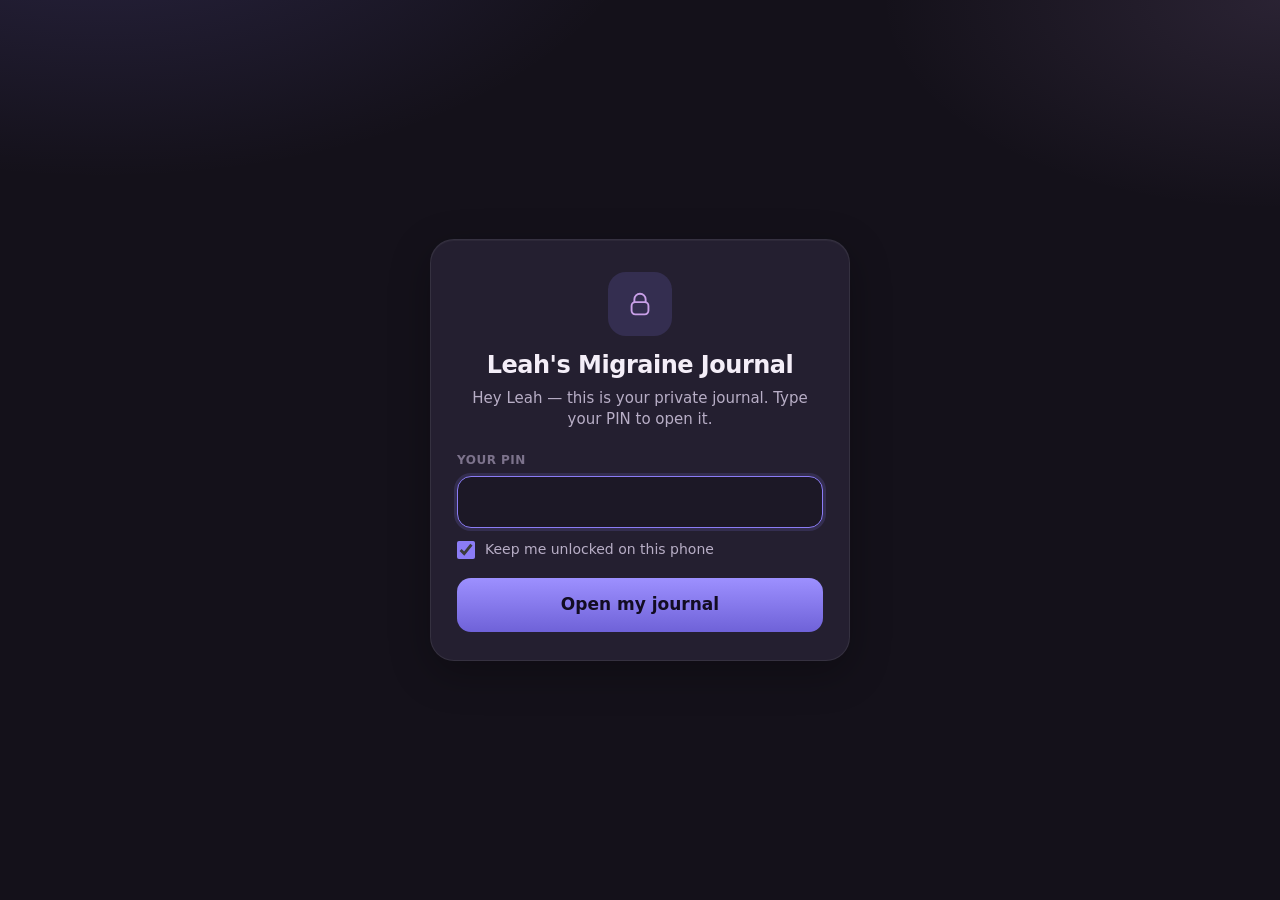
<file: index.html>
<!DOCTYPE html>
<html lang="en">
<head>
  <meta charset="UTF-8">
  <meta name="viewport" content="width=device-width, initial-scale=1.0, viewport-fit=cover">
  <meta name="theme-color" content="#14111a">
  <meta name="color-scheme" content="dark">
  <meta name="apple-mobile-web-app-capable" content="yes">
  <meta name="mobile-web-app-capable" content="yes">
  <meta name="apple-mobile-web-app-status-bar-style" content="black-translucent">
  <meta name="apple-mobile-web-app-title" content="Leah's Journal">
  <title>Leah's Migraine Journal</title>
  <link rel="manifest" href="manifest.webmanifest">
  <link rel="icon" href="icon.svg" type="image/svg+xml">
  <link rel="apple-touch-icon" href="icon.svg">
  <link rel="stylesheet" href="css/app.css">
</head>
<body>
  <div id="lockScreen">
    <form class="lock-card" id="lockForm">
      <div class="lock-mark" aria-hidden="true">
        <svg viewBox="0 0 32 32" fill="none">
          <path d="M10 14V11a6 6 0 1 1 12 0v3" stroke="currentColor" stroke-width="2" stroke-linecap="round"/>
          <rect x="7" y="14" width="18" height="13" rx="4" stroke="currentColor" stroke-width="2"/>
        </svg>
      </div>
      <h1 class="lock-title">Leah's Migraine Journal</h1>
      <p class="lock-sub">Hey Leah — this is your private journal. Type your PIN to open it.</p>
      <div class="lock-field">
        <label for="pinInput">Your PIN</label>
        <input id="pinInput" name="pin" type="password" inputmode="numeric" autocomplete="current-password" required>
      </div>
      <label class="remember-row">
        <input type="checkbox" id="keepUnlocked" checked>
        Keep me unlocked on this phone
      </label>
      <button class="lock-btn" type="submit" id="unlockBtn">Open my journal</button>
      <p class="lock-error" id="lockError" hidden></p>
    </form>
  </div>

  <div id="appShell" hidden>
    <header class="topbar">
      <div>
        <p class="brand-kicker">Leah's journal</p>
        <h1 class="brand-title" id="pageTitle">Log a Migraine</h1>
      </div>
      <div class="menu-wrap">
        <button type="button" class="icon-btn" id="menuBtn" aria-label="More options" aria-expanded="false" aria-haspopup="true">
          <svg viewBox="0 0 24 24" width="20" height="20" aria-hidden="true">
            <circle cx="12" cy="5" r="1.8" fill="currentColor"/>
            <circle cx="12" cy="12" r="1.8" fill="currentColor"/>
            <circle cx="12" cy="19" r="1.8" fill="currentColor"/>
          </svg>
        </button>
        <div class="menu" id="moreMenu" hidden>
          <button type="button" id="csvBtn">Download for your doctor</button>
          <button type="button" id="printBtn">Print for your doctor</button>
          <button type="button" class="lock-item" id="lockBtn">Lock journal</button>
        </div>
      </div>
    </header>

    <main id="view-log" class="view">
      <form id="entryForm" class="entry-form">
        <input type="hidden" id="entryId">

        <section class="card">
          <div class="row two datetime">
            <label class="field">
              <span>Date</span>
              <span class="picker-shell">
                <span class="picker-value" id="occurredOnLabel" aria-hidden="true"></span>
                <input type="date" id="occurredOn" required>
              </span>
            </label>
            <label class="field">
              <span>Time</span>
              <span class="picker-shell">
                <span class="picker-value" id="occurredAtLabel" aria-hidden="true"></span>
                <input type="time" id="occurredAt">
              </span>
            </label>
          </div>
          <div class="field">
            <span>How bad is it? (1–10)</span>
            <div class="chips intensity" id="intensityChips" role="group" aria-label="How bad is it, 1 to 10"></div>
          </div>
          <label class="field">
            <span>How long did it last (hours)?</span>
            <input type="number" id="durationHours" min="0" max="168" step="0.5" inputmode="decimal" placeholder="Optional">
          </label>
          <label class="field">
            <span>How many hours did you sleep last night?</span>
            <input type="number" id="sleepHours" min="0" max="24" step="0.5" inputmode="decimal" placeholder="Optional">
          </label>
        </section>

        <section class="card">
          <div class="field">
            <span>Any migraine symptoms?</span>
            <div class="checks" id="symptomChecks"></div>
          </div>
          <label class="field">
            <span>Symptom notes</span>
            <textarea id="symptomNotes" rows="2" placeholder="Anything else you noticed"></textarea>
          </label>
          <label class="field">
            <span>What day of your cycle?</span>
            <p class="field-hint">Your cycle starts on the first day of your period.</p>
            <input type="number" id="cycleDay" min="1" max="45" inputmode="numeric" placeholder="Skip if you don't know" title="Your cycle starts on the first day of your period.">
          </label>
        </section>

        <section class="card">
          <label class="field">
            <span>What did you eat?</span>
            <textarea id="food" rows="3" placeholder="What you ate around this headache"></textarea>
          </label>
          <div class="row water">
            <label class="field grow">
              <span>How much water today?</span>
              <input type="number" id="waterAmount" min="0" max="400" step="0.5" inputmode="decimal" placeholder="Optional">
            </label>
            <div class="field">
              <span>Unit</span>
              <div class="toggle" role="group" aria-label="Water unit">
                <button type="button" class="toggle-btn on" data-unit="cups">Cups</button>
                <button type="button" class="toggle-btn" data-unit="oz">Oz</button>
              </div>
            </div>
          </div>
        </section>

        <section class="card">
          <fieldset class="tri">
            <legend>Did you have caffeine?</legend>
            <div class="tri-row" data-tri="caffeine"></div>
            <input class="note-input" id="caffeineNotes" placeholder="What, and how much?">
          </fieldset>
          <fieldset class="tri">
            <legend>Any artificial food coloring?</legend>
            <div class="tri-row" data-tri="foodColoring"></div>
            <input class="note-input" id="foodColoringNotes" placeholder="What food or drink?">
          </fieldset>
          <fieldset class="tri">
            <legend>Did you take medicine?</legend>
            <div class="tri-row" data-tri="medication"></div>
            <input class="note-input" id="medicationNotes" placeholder="What did you take?">
          </fieldset>
        </section>

        <p class="form-error" id="formError" hidden></p>
        <div class="form-actions">
          <button type="submit" class="lock-btn" id="saveBtn">Save</button>
          <button type="button" class="text-btn" id="cancelEditBtn" hidden>Never mind</button>
        </div>
      </form>
    </main>

    <main id="view-history" class="view" hidden>
      <p class="empty" id="historyEmpty" hidden>Nothing here yet. Log a migraine when one starts.</p>
      <ul class="history-list" id="historyList"></ul>
    </main>

    <main id="view-patterns" class="view" hidden>
      <section class="card stats" id="monthStats"></section>
      <section class="card filter-card">
        <details id="filterPanel">
          <summary class="filter-summary">
            <span class="field-label">Filters</span>
            <span class="filter-count" id="filterCount"></span>
          </summary>
          <div class="filter-head">
            <p class="field-label">Show only</p>
            <button type="button" class="text-btn compact" id="clearFilters">Clear</button>
          </div>
        <div class="row two">
          <label class="field">
            <span>Pain at least</span>
            <input type="number" id="filterIntensityMin" min="1" max="10" inputmode="numeric" placeholder="1–10">
          </label>
          <label class="field">
            <span>Headache hours at least</span>
            <input type="number" id="filterHoursMin" min="0" max="168" step="0.5" inputmode="decimal" placeholder="Optional">
          </label>
        </div>
        <div class="row two">
          <label class="field">
            <span>Sleep at least</span>
            <input type="number" id="filterSleepMin" min="0" max="24" step="0.5" inputmode="decimal" placeholder="Hours">
          </label>
          <label class="field">
            <span>Sleep at most</span>
            <input type="number" id="filterSleepMax" min="0" max="24" step="0.5" inputmode="decimal" placeholder="Hours">
          </label>
        </div>
        <div class="field">
          <span>Symptoms</span>
          <div class="filter-row" id="filterSymptoms"></div>
        </div>
        <div class="row two">
          <label class="field">
            <span>Cycle day from</span>
            <input type="number" id="filterCycleFrom" min="1" max="45" inputmode="numeric">
          </label>
          <label class="field">
            <span>to</span>
            <input type="number" id="filterCycleTo" min="1" max="45" inputmode="numeric">
          </label>
        </div>
        <label class="field">
          <span>Food contains</span>
          <input type="search" id="filterFood" placeholder="soda, cheese…">
        </label>
        <label class="field">
          <span>Water at least</span>
          <input type="number" id="filterWaterMin" min="0" max="400" step="0.5" inputmode="decimal" placeholder="Any unit">
        </label>
        <fieldset class="tri">
          <legend>Caffeine</legend>
          <div class="tri-row filter-tri" data-filter-tri="caffeine"></div>
        </fieldset>
        <fieldset class="tri">
          <legend>Food coloring</legend>
          <div class="tri-row filter-tri" data-filter-tri="foodColoring"></div>
        </fieldset>
        <fieldset class="tri">
          <legend>Medicine</legend>
          <div class="tri-row filter-tri" data-filter-tri="medication"></div>
        </fieldset>
        </details>
      </section>
      <section class="card">
        <p class="field-label">Intensity over time</p>
        <div class="bars" id="patternBars"></div>
        <p class="empty slim" id="patternEmpty" hidden>Nothing in your log matches these filters.</p>
      </section>
    </main>

    <nav class="tabbar">
      <p class="disclaimer">Made for Leah with love from her dad</p>
      <div class="tabs">
        <button type="button" class="tab on" data-view="log">Log</button>
        <button type="button" class="tab" data-view="history">My log</button>
        <button type="button" class="tab" data-view="patterns">Patterns</button>
      </div>
    </nav>
  </div>

  <script type="module" src="js/app.js"></script>
</body>
</html>
</file>
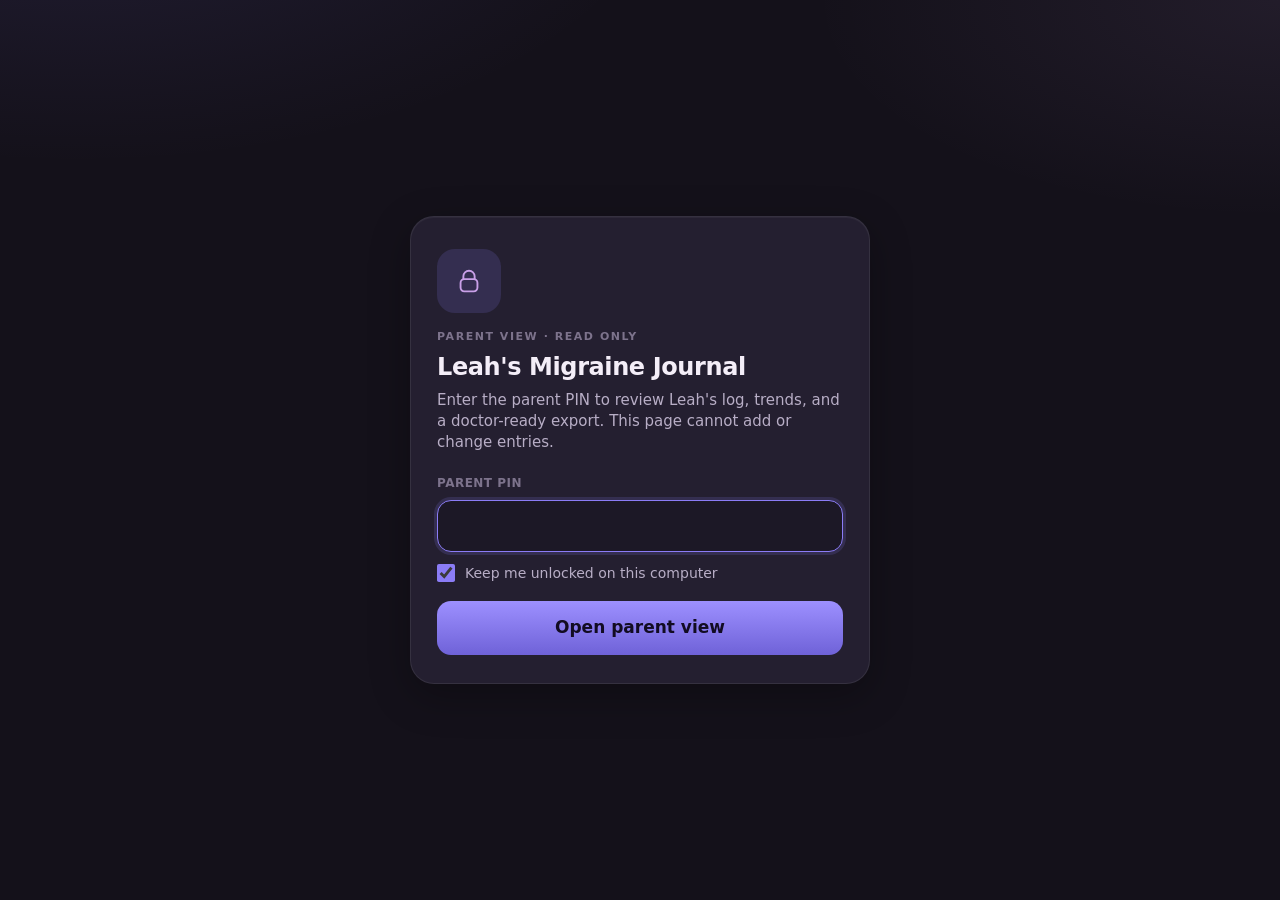
<file: parent.html>
<!DOCTYPE html>
<html lang="en">
<head>
  <meta charset="UTF-8">
  <meta name="viewport" content="width=device-width, initial-scale=1.0">
  <meta name="theme-color" content="#14111a">
  <meta name="color-scheme" content="dark">
  <meta name="robots" content="noindex">
  <title>Leah's Migraine Journal — Parent view</title>
  <link rel="icon" href="icon.svg" type="image/svg+xml">
  <link rel="stylesheet" href="css/app.css">
  <link rel="stylesheet" href="css/parent.css">
</head>
<body class="parent">
  <div id="lockScreen">
    <form class="lock-card" id="lockForm">
      <div class="lock-mark" aria-hidden="true">
        <svg viewBox="0 0 32 32" fill="none">
          <path d="M10 14V11a6 6 0 1 1 12 0v3" stroke="currentColor" stroke-width="2" stroke-linecap="round"/>
          <rect x="7" y="14" width="18" height="13" rx="4" stroke="currentColor" stroke-width="2"/>
        </svg>
      </div>
      <p class="lock-kicker">Parent view · read only</p>
      <h1 class="lock-title">Leah's Migraine Journal</h1>
      <p class="lock-sub">Enter the parent PIN to review Leah's log, trends, and a doctor-ready export. This page cannot add or change entries.</p>
      <div class="lock-field">
        <label for="pinInput">Parent PIN</label>
        <input id="pinInput" name="pin" type="password" inputmode="numeric" autocomplete="current-password" required>
      </div>
      <label class="remember-row">
        <input type="checkbox" id="keepUnlocked" checked>
        Keep me unlocked on this computer
      </label>
      <button class="lock-btn" type="submit" id="unlockBtn">Open parent view</button>
      <p class="lock-error" id="lockError" hidden></p>
    </form>
  </div>

  <div id="appShell" hidden>
    <header class="topbar parent-topbar">
      <div>
        <p class="brand-kicker">Parent view · read only</p>
        <h1 class="brand-title">Leah's Migraine Journal</h1>
      </div>
      <div class="parent-actions">
        <p class="refresh-meta" id="refreshMeta" aria-live="polite">Waiting for entries</p>
        <button type="button" class="ghost-btn" id="csvBtn">Download CSV</button>
        <button type="button" class="ghost-btn" id="printBtn">Print for doctor</button>
        <button type="button" class="ghost-btn" id="lockBtn">Lock</button>
      </div>
    </header>

    <main class="parent-main">
      <p class="form-error banner" id="dashError" hidden></p>

      <section class="stats parent-stats" aria-label="Summary">
        <div class="stat-card">
          <div class="stat-n" id="statCount">—</div>
          <div class="stat-l">Entries</div>
        </div>
        <div class="stat-card">
          <div class="stat-n" id="statIntensity">—</div>
          <div class="stat-l">Avg intensity</div>
        </div>
        <div class="stat-card">
          <div class="stat-n" id="statSleep">—</div>
          <div class="stat-l">Avg sleep</div>
        </div>
        <div class="stat-card">
          <div class="stat-n" id="statMonth">—</div>
          <div class="stat-l">This month</div>
        </div>
      </section>

      <section class="parent-grid">
        <section class="card">
          <p class="field-label">Intensity over time</p>
          <div class="bars" id="intensityBars"></div>
          <p class="empty slim" id="intensityEmpty" hidden>No entries yet.</p>
        </section>
        <section class="card">
          <p class="field-label">Symptom frequency</p>
          <div class="bars" id="symptomBars"></div>
          <p class="empty slim" id="symptomEmpty" hidden>No symptoms logged yet.</p>
        </section>
      </section>

      <section class="card table-card">
        <div class="table-head">
          <div>
            <p class="field-label">Entries</p>
            <p class="filter-count" id="tableCount"></p>
          </div>
          <button type="button" class="text-btn compact" id="clearFilters">Clear filters</button>
        </div>

        <div class="parent-filters">
          <label class="field">
            <span>From</span>
            <input type="date" id="filterFrom">
          </label>
          <label class="field">
            <span>To</span>
            <input type="date" id="filterTo">
          </label>
          <label class="field">
            <span>Pain at least</span>
            <input type="number" id="filterIntensityMin" min="1" max="10" inputmode="numeric" placeholder="1–10">
          </label>
          <label class="field grow">
            <span>Food contains</span>
            <input type="search" id="filterFood" placeholder="soda, cheese…">
          </label>
          <div class="field grow">
            <span>Symptoms</span>
            <div class="filter-row" id="filterSymptoms"></div>
          </div>
        </div>

        <div class="table-wrap">
          <table class="entry-table" id="entryTable">
            <thead>
              <tr>
                <th>Date</th>
                <th>Time</th>
                <th>Int.</th>
                <th>Symptoms</th>
                <th>Duration</th>
                <th>Sleep</th>
                <th>Cycle</th>
                <th>Food</th>
                <th>Water</th>
                <th>Caffeine</th>
                <th>Coloring</th>
                <th>Medication</th>
              </tr>
            </thead>
            <tbody id="entryTableBody">
              <tr><td colspan="12" class="empty-cell">No entries yet.</td></tr>
            </tbody>
          </table>
        </div>
      </section>
    </main>
  </div>

  <script type="module" src="js/parent.js"></script>
</body>
</html>
</file>
<file: css/app.css>
* { margin: 0; padding: 0; box-sizing: border-box; }

:root {
  --bg: #14111a;
  --bg-elevated: #1c1826;
  --surface: #241f30;
  --surface-2: #2d273b;
  --border: rgba(255, 255, 255, 0.08);
  --border-strong: rgba(255, 255, 255, 0.14);
  --text: #f4eef8;
  --text-2: #b8aec6;
  --text-3: #7d738c;
  --accent: #8b7cf6;
  --accent-2: #c9a0e8;
  --accent-dim: rgba(139, 124, 246, 0.16);
  --ok: #3dba9a;
  --ok-ink: #06241c;
  --danger: #ffb4a8;
  --shadow-card: 0 1px 0 rgba(255,255,255,0.04) inset, 0 12px 40px rgba(0,0,0,0.28);
  --radius: 20px;
  --radius-sm: 14px;
  --safe-b: env(safe-area-inset-bottom, 0px);
  --safe-t: env(safe-area-inset-top, 0px);
  --tab-h: 92px;
}

html { -webkit-text-size-adjust: 100%; height: 100%; }

@media (prefers-reduced-motion: reduce) {
  *, *::before, *::after {
    animation-duration: 0.01ms !important;
    transition-duration: 0.01ms !important;
  }
}

body {
  font-family: -apple-system, BlinkMacSystemFont, "SF Pro Display", "SF Pro Text", "Segoe UI", system-ui, sans-serif;
  background: var(--bg);
  color: var(--text);
  font-size: 16px;
  line-height: 1.4;
  min-height: 100%;
  min-height: 100dvh;
  -webkit-font-smoothing: antialiased;
  background-image:
    radial-gradient(1000px 520px at 8% -12%, rgba(139, 124, 246, 0.18), transparent 55%),
    radial-gradient(800px 420px at 100% 0%, rgba(201, 160, 232, 0.12), transparent 50%);
  background-attachment: fixed;
}

button, input, select, textarea { font: inherit; color: inherit; }
textarea { resize: vertical; }

#lockScreen {
  min-height: 100vh;
  min-height: 100dvh;
  display: flex;
  align-items: center;
  justify-content: center;
  padding: calc(24px + var(--safe-t)) 16px calc(24px + var(--safe-b));
}
#lockScreen[hidden] { display: none; }

.lock-card {
  width: 100%;
  max-width: 420px;
  background: var(--surface);
  border: 1px solid var(--border);
  border-radius: 24px;
  padding: 32px 26px 28px;
  box-shadow: var(--shadow-card);
  text-align: center;
}

.lock-mark {
  width: 64px;
  height: 64px;
  margin: 0 auto 16px;
  border-radius: 18px;
  background: var(--accent-dim);
  color: var(--accent-2);
  display: flex;
  align-items: center;
  justify-content: center;
}
.lock-mark svg { width: 30px; height: 30px; }
.lock-title { font-size: 24px; font-weight: 700; letter-spacing: -0.5px; margin-bottom: 8px; line-height: 1.15; }
.lock-sub { font-size: 15px; color: var(--text-2); margin-bottom: 22px; }
.lock-field { text-align: left; margin-bottom: 12px; }
.lock-field label,
.field > span,
.field-label,
.tri legend {
  display: block;
  font-size: 12px;
  font-weight: 700;
  letter-spacing: 0.04em;
  text-transform: uppercase;
  color: var(--text-3);
  margin-bottom: 8px;
}
.lock-field input,
.field input:not([type="date"]):not([type="time"]):not([type="checkbox"]),
.field textarea,
.note-input {
  width: 100%;
  min-height: 52px;
  padding: 12px 16px;
  border-radius: var(--radius-sm);
  border: 1px solid var(--border-strong);
  background: var(--bg-elevated);
  outline: none;
  font-size: 17px;
}
.field textarea { min-height: 84px; }
.lock-field input:focus,
.field input:not([type="date"]):not([type="time"]):not([type="checkbox"]):focus,
.field textarea:focus,
.note-input:focus,
.picker-shell:focus-within {
  border-color: var(--accent);
  box-shadow: 0 0 0 3px var(--accent-dim);
}

.remember-row {
  display: flex;
  align-items: center;
  gap: 10px;
  text-align: left;
  margin: 4px 0 18px;
  font-size: 14px;
  color: var(--text-2);
  user-select: none;
}
.remember-row input { width: 18px; height: 18px; accent-color: var(--accent); }

.lock-btn {
  width: 100%;
  min-height: 54px;
  border: none;
  border-radius: var(--radius-sm);
  background: linear-gradient(180deg, #9d90ff, #6f62d8);
  color: #120c22;
  font-weight: 750;
  font-size: 17px;
  cursor: pointer;
}
.lock-btn:disabled { opacity: 0.5; cursor: not-allowed; }

.lock-error,
.form-error {
  margin-top: 14px;
  font-size: 13px;
  border-radius: 12px;
  padding: 12px 14px;
  text-align: left;
  line-height: 1.4;
  color: var(--danger);
  background: rgba(220, 80, 60, 0.12);
  border: 1px solid rgba(220, 80, 60, 0.25);
}

#appShell {
  max-width: 640px;
  margin: 0 auto;
  padding-bottom: calc(var(--tab-h) + var(--safe-b) + 16px);
}
#appShell[hidden] { display: none; }

.topbar {
  position: sticky;
  top: 0;
  z-index: 20;
  display: flex;
  align-items: center;
  justify-content: space-between;
  gap: 12px;
  padding: calc(12px + var(--safe-t)) 16px 12px;
  background: rgba(20, 17, 26, 0.82);
  backdrop-filter: blur(18px) saturate(1.2);
  -webkit-backdrop-filter: blur(18px) saturate(1.2);
  border-bottom: 1px solid var(--border);
}
.brand-kicker {
  font-size: 11px;
  font-weight: 700;
  letter-spacing: 0.12em;
  text-transform: uppercase;
  color: var(--text-3);
  margin-bottom: 2px;
}
.brand-title { font-size: 22px; font-weight: 700; letter-spacing: -0.4px; }
.menu-wrap { position: relative; flex-shrink: 0; }

.icon-btn {
  display: flex;
  align-items: center;
  justify-content: center;
  width: 44px;
  height: 44px;
  padding: 0;
  border: 1px solid var(--border);
  background: var(--surface);
  color: var(--text-2);
  border-radius: 12px;
  cursor: pointer;
}
.icon-btn[aria-expanded="true"] {
  color: var(--accent-2);
  border-color: var(--accent);
  background: var(--accent-dim);
}

.menu {
  position: absolute;
  top: calc(100% + 8px);
  right: 0;
  min-width: 228px;
  padding: 6px;
  background: var(--surface-2);
  border: 1px solid var(--border-strong);
  border-radius: 16px;
  box-shadow: var(--shadow-card);
  z-index: 30;
}
.menu[hidden] { display: none; }
.menu button {
  display: block;
  width: 100%;
  text-align: left;
  min-height: 44px;
  padding: 10px 12px;
  border: 0;
  border-radius: 12px;
  background: transparent;
  color: var(--text);
  font-weight: 650;
  cursor: pointer;
}
.menu button:hover,
.menu button:focus-visible { background: var(--accent-dim); }
.menu .lock-item { color: var(--text-2); }

.view { padding: 16px; }
.card {
  background: var(--surface);
  border: 1px solid var(--border);
  border-radius: var(--radius);
  padding: 16px;
  box-shadow: var(--shadow-card);
  margin-bottom: 14px;
  overflow-x: clip;
}

.row { display: flex; gap: 12px; }
.row.two > * { flex: 1; min-width: 0; }
.row.datetime {
  flex-direction: column;
  gap: 14px;
}
@media (min-width: 540px) {
  .row.datetime { flex-direction: row; }
}

/* iOS Safari date/time controls ignore width and overflow the card.
   Show our own value and keep the native picker as an invisible overlay. */
.picker-shell {
  position: relative;
  display: block;
  width: 100%;
  max-width: 100%;
  min-height: 52px;
  border-radius: var(--radius-sm);
  border: 1px solid var(--border-strong);
  background: var(--bg-elevated);
  overflow: hidden;
}
.picker-value {
  display: flex;
  align-items: center;
  min-height: 52px;
  padding: 12px 16px;
  font-size: 17px;
  pointer-events: none;
  position: relative;
  z-index: 1;
}
.picker-value.is-placeholder { color: var(--text-3); }
.picker-shell input[type="date"],
.picker-shell input[type="time"] {
  position: absolute;
  inset: 0;
  z-index: 2;
  width: 100%;
  height: 100%;
  min-width: 100%;
  max-width: none;
  min-height: 100%;
  margin: 0;
  padding: 0;
  border: 0;
  opacity: 0.011;
  color: transparent;
  background: transparent;
  -webkit-appearance: none;
  appearance: none;
}
.row.water { align-items: end; }
.grow { flex: 1; }
.field { display: block; margin-bottom: 14px; }
.field:last-child { margin-bottom: 0; }
.field-hint {
  font-size: 13px;
  font-weight: 500;
  letter-spacing: 0;
  text-transform: none;
  color: var(--text-2);
  margin: -2px 0 8px;
  line-height: 1.35;
}

.chips {
  display: grid;
  grid-template-columns: repeat(5, 1fr);
  gap: 8px;
}
.chip {
  min-height: 44px;
  border-radius: 12px;
  border: 1px solid var(--border-strong);
  background: var(--bg-elevated);
  cursor: pointer;
  font-weight: 700;
}
.chip.on {
  background: var(--accent-dim);
  border-color: var(--accent);
  color: var(--accent-2);
}
.chip.hot.on {
  background: rgba(232, 120, 96, 0.2);
  border-color: #e87860;
  color: #ffc8bc;
}

.checks { display: grid; gap: 8px; }
.check-pill {
  display: flex;
  align-items: center;
  gap: 10px;
  min-height: 44px;
  padding: 8px 12px;
  border-radius: 12px;
  background: var(--bg-elevated);
  border: 1px solid var(--border);
  color: var(--text-2);
  min-width: 0;
}
.check-pill input {
  flex: 0 0 18px;
  width: 18px;
  height: 18px;
  min-width: 18px;
  max-width: 18px;
  margin: 0;
  padding: 0;
  accent-color: var(--accent);
}

.tri { border: 0; margin: 0 0 16px; }
.tri:last-of-type { margin-bottom: 0; }
.tri-row { display: grid; grid-template-columns: repeat(3, 1fr); gap: 8px; margin-bottom: 8px; }
.filter-tri { grid-template-columns: repeat(4, 1fr); }
.tri-btn,
.toggle-btn {
  min-height: 44px;
  border-radius: 12px;
  border: 1px solid var(--border-strong);
  background: var(--bg-elevated);
  cursor: pointer;
  font-weight: 650;
}
.tri-btn.on,
.toggle-btn.on {
  background: var(--accent-dim);
  border-color: var(--accent);
  color: var(--accent-2);
}
.toggle { display: grid; grid-template-columns: 1fr 1fr; gap: 8px; min-width: 140px; }
.note-input { min-height: 46px; font-size: 15px; }

.form-actions { display: grid; gap: 10px; margin: 8px 0 12px; }
.text-btn {
  background: none;
  border: 0;
  color: var(--text-2);
  min-height: 44px;
  cursor: pointer;
  text-decoration: underline;
}

.empty { color: var(--text-2); padding: 24px 8px; text-align: center; }
.empty.slim { padding: 8px 0 0; }

.history-list { list-style: none; display: grid; gap: 10px; }
.history-item {
  width: 100%;
  text-align: left;
  background: var(--surface);
  border: 1px solid var(--border);
  border-radius: var(--radius);
  padding: 14px 16px;
  box-shadow: var(--shadow-card);
}
.history-top { display: flex; justify-content: space-between; gap: 12px; font-weight: 700; }
.history-meta { color: var(--text-2); font-size: 14px; margin-top: 6px; }
.history-actions { display: flex; gap: 8px; margin-top: 12px; }
.history-actions button {
  min-height: 40px;
  padding: 0 12px;
  border-radius: 10px;
  border: 1px solid var(--border-strong);
  background: var(--bg-elevated);
  cursor: pointer;
}
.history-actions .danger { color: var(--danger); }

.stats {
  display: grid;
  grid-template-columns: repeat(2, 1fr);
  gap: 10px;
  text-align: center;
}
.stat-n { font-size: 28px; font-weight: 750; letter-spacing: -0.6px; }
.stat-l { font-size: 12px; color: var(--text-3); margin-top: 4px; }

.filter-card { padding: 0; }
.filter-card details { padding: 16px; }
.filter-summary {
  display: flex;
  align-items: center;
  justify-content: space-between;
  gap: 12px;
  list-style: none;
  cursor: pointer;
  min-height: 44px;
}
.filter-summary::-webkit-details-marker { display: none; }
.filter-summary .field-label { margin-bottom: 0; }
.filter-summary::after {
  content: "";
  width: 8px;
  height: 8px;
  border-right: 2px solid var(--text-2);
  border-bottom: 2px solid var(--text-2);
  transform: rotate(45deg);
  margin-left: 8px;
  flex-shrink: 0;
}
.filter-card details[open] .filter-summary {
  margin-bottom: 12px;
  padding-bottom: 12px;
  border-bottom: 1px solid var(--border);
}
.filter-card details[open] .filter-summary::after {
  transform: rotate(-135deg);
  margin-top: 6px;
}
.filter-head {
  display: flex;
  align-items: center;
  justify-content: space-between;
  gap: 12px;
  margin-bottom: 12px;
}
.filter-head .field-label { margin-bottom: 0; }
.filter-count {
  font-size: 13px;
  color: var(--text-2);
  margin-left: auto;
  margin-right: 10px;
}
.filter-row { display: flex; flex-wrap: wrap; gap: 8px; margin-bottom: 14px; }
.filter-row .check-pill { flex: 1 1 calc(50% - 8px); }
.text-btn.compact {
  min-height: 36px;
  padding: 0 8px;
  text-decoration: none;
  color: var(--accent-2);
  font-weight: 650;
}

.bars { display: grid; gap: 8px; }
.bar-row { display: grid; grid-template-columns: 92px 1fr 28px; gap: 8px; align-items: center; }
.bar-date { font-size: 12px; color: var(--text-3); }
.bar-track {
  height: 12px;
  border-radius: 99px;
  background: var(--bg-elevated);
  overflow: hidden;
}
.bar-fill {
  height: 100%;
  border-radius: inherit;
  background: linear-gradient(90deg, #6f62d8, #e87860);
}
.bar-n { font-size: 13px; font-weight: 700; text-align: right; }

.tabbar {
  position: fixed;
  left: 0;
  right: 0;
  bottom: 0;
  padding: 6px 12px calc(8px + var(--safe-b));
  background: rgba(20, 17, 26, 0.92);
  border-top: 1px solid var(--border);
  backdrop-filter: blur(16px);
}
.tabbar .disclaimer {
  display: block;
  margin: 0 0 4px;
  font-size: 11px;
  color: var(--text-3);
  text-align: center;
}
.tabs {
  display: grid;
  grid-template-columns: repeat(3, 1fr);
  gap: 8px;
}
.tab {
  min-height: 48px;
  border: 0;
  border-radius: 14px;
  background: transparent;
  color: var(--text-3);
  font-weight: 700;
  cursor: pointer;
}
.tab.on { background: var(--accent-dim); color: var(--accent-2); }

@media print {
  #lockScreen, .tabbar, .topbar, .disclaimer { display: none !important; }
  body { background: #fff; color: #111; }
}
</file>
<file: css/parent.css>
body.parent {
  background-image:
    radial-gradient(1100px 560px at 6% -16%, rgba(139, 124, 246, 0.12), transparent 55%),
    radial-gradient(900px 420px at 100% 0%, rgba(201, 160, 232, 0.08), transparent 52%);
}

body.parent .lock-kicker {
  font-size: 11px;
  font-weight: 700;
  letter-spacing: 0.14em;
  text-transform: uppercase;
  color: var(--text-3);
  margin-bottom: 10px;
}

body.parent .lock-card {
  max-width: 460px;
  text-align: left;
}

body.parent .lock-mark { margin-left: 0; }
body.parent .lock-title { letter-spacing: -0.4px; }

body.parent #appShell {
  max-width: 1180px;
  padding-bottom: 40px;
}

body.parent .parent-topbar {
  padding-left: 24px;
  padding-right: 24px;
}

body.parent .parent-actions {
  display: flex;
  align-items: center;
  flex-wrap: wrap;
  justify-content: flex-end;
  gap: 8px;
}

body.parent .refresh-meta {
  font-size: 12px;
  color: var(--text-3);
  margin-right: 6px;
}

body.parent .ghost-btn {
  min-height: 40px;
  padding: 0 12px;
  border-radius: 10px;
  border: 1px solid var(--border-strong);
  background: var(--surface);
  color: var(--text);
  font-weight: 650;
  cursor: pointer;
}

body.parent .ghost-btn:hover,
body.parent .ghost-btn:focus-visible {
  border-color: var(--accent);
  background: var(--accent-dim);
  color: var(--accent-2);
}

body.parent .parent-main {
  padding: 20px 24px 0;
}

body.parent .banner {
  margin-bottom: 14px;
}

body.parent .parent-stats {
  grid-template-columns: repeat(4, 1fr);
  gap: 12px;
  background: transparent;
  border: 0;
  box-shadow: none;
  padding: 0;
  margin-bottom: 16px;
}

body.parent .stat-card {
  background: var(--surface);
  border: 1px solid var(--border);
  border-radius: var(--radius);
  padding: 16px 14px;
  box-shadow: var(--shadow-card);
  text-align: left;
}

body.parent .parent-grid {
  display: grid;
  grid-template-columns: 1.2fr 0.8fr;
  gap: 14px;
  margin-bottom: 14px;
}

body.parent .parent-grid .card { margin-bottom: 0; }

body.parent .parent-grid .bar-row {
  grid-template-columns: minmax(92px, 140px) 1fr 28px;
}

body.parent .table-card { padding: 16px 16px 8px; }

body.parent .table-head {
  display: flex;
  align-items: flex-start;
  justify-content: space-between;
  gap: 12px;
  margin-bottom: 12px;
}

body.parent .table-head .field-label { margin-bottom: 4px; }
body.parent .table-head .filter-count {
  margin: 0;
  font-size: 13px;
  color: var(--text-2);
}

body.parent .parent-filters {
  display: flex;
  flex-wrap: wrap;
  gap: 12px 14px;
  margin-bottom: 14px;
}

body.parent .parent-filters .field {
  margin-bottom: 0;
  min-width: 140px;
}

body.parent .parent-filters .field.grow { min-width: 220px; flex: 1; }

body.parent .parent-filters input[type="date"] {
  width: 100%;
  min-height: 44px;
  padding: 8px 12px;
  border-radius: var(--radius-sm);
  border: 1px solid var(--border-strong);
  background: var(--bg-elevated);
}

body.parent .filter-row { margin-bottom: 0; }
body.parent .filter-row .check-pill { flex: 0 1 auto; min-height: 40px; }

body.parent .table-wrap {
  overflow-x: auto;
  margin: 0 -4px 8px;
}

body.parent .entry-table {
  width: 100%;
  border-collapse: collapse;
  font-size: 13px;
}

body.parent .entry-table th,
body.parent .entry-table td {
  text-align: left;
  vertical-align: top;
  padding: 10px 8px;
  border-bottom: 1px solid var(--border);
}

body.parent .entry-table th {
  font-size: 11px;
  letter-spacing: 0.04em;
  text-transform: uppercase;
  color: var(--text-3);
  font-weight: 700;
  white-space: nowrap;
}

body.parent .entry-table tbody tr:hover { background: rgba(255, 255, 255, 0.03); }

body.parent .entry-table .empty-cell {
  text-align: center;
  color: var(--text-2);
  padding: 28px 12px;
}

body.parent .notes {
  display: block;
  color: var(--text-3);
  font-size: 12px;
  margin-top: 4px;
}

body.parent .int-cell { font-weight: 750; }

@media (max-width: 900px) {
  body.parent .parent-stats { grid-template-columns: repeat(2, 1fr); }
  body.parent .parent-grid { grid-template-columns: 1fr; }
  body.parent .parent-topbar,
  body.parent .parent-main { padding-left: 16px; padding-right: 16px; }
}

@media print {
  body.parent #lockScreen,
  body.parent .parent-actions,
  body.parent .parent-filters,
  body.parent .table-head .text-btn { display: none !important; }
  body.parent { background: #fff; color: #111; }
  body.parent .card,
  body.parent .stat-card {
    box-shadow: none;
    border-color: #ddd;
    background: #fff;
  }
}
</file>
